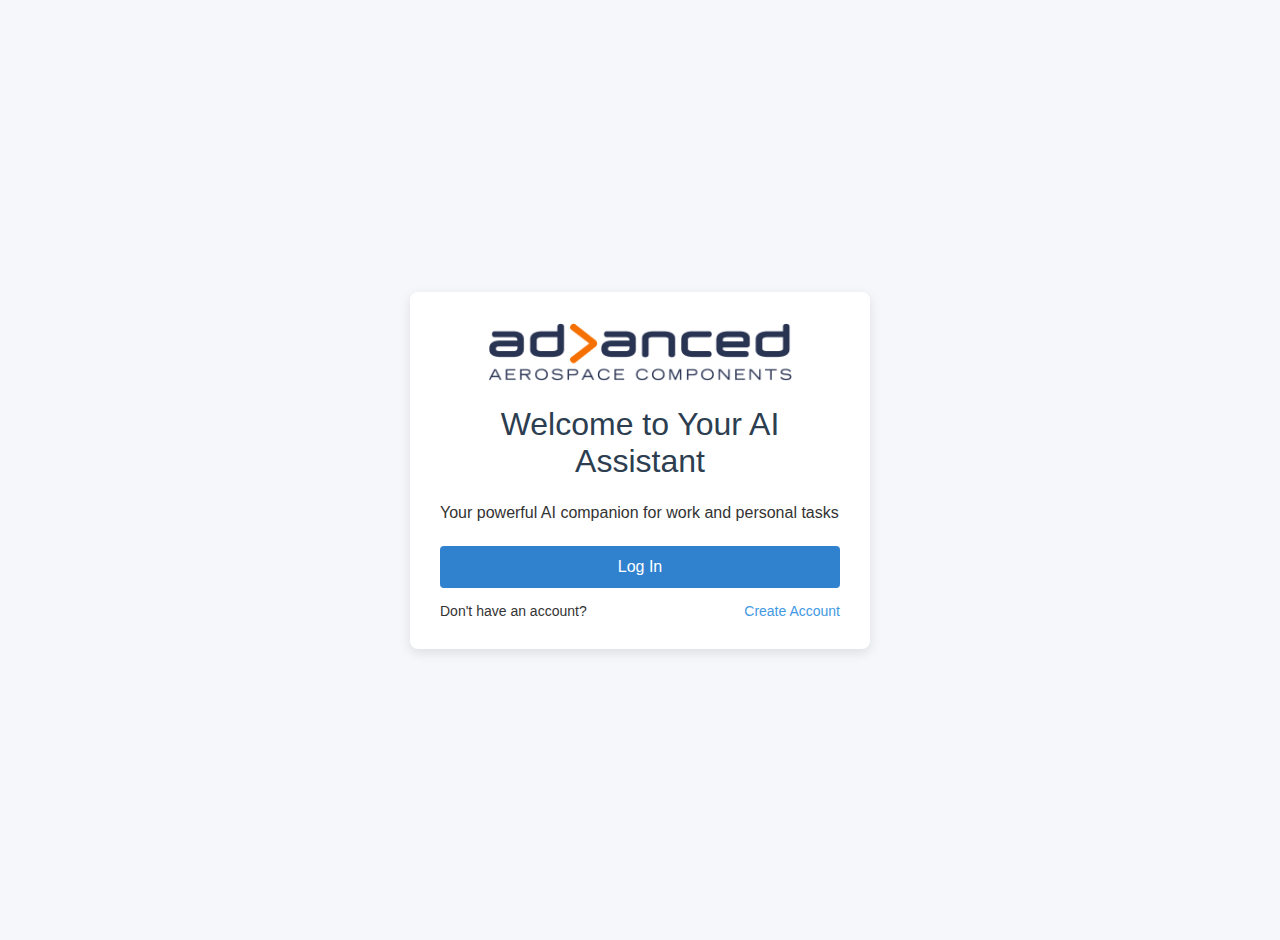
<file: index.html>
<!DOCTYPE html>
<html lang="en">
<head>
    <meta charset="UTF-8">
    <meta name="viewport" content="width=device-width, initial-scale=1.0">
    <title>AI Assistant</title>
    <link rel="stylesheet" href="styles.css">
    <script>
        // Check if user is already logged in
        document.addEventListener('DOMContentLoaded', function() {
            const token = localStorage.getItem('authToken');
            if (token) {
                // Redirect to app.html if already logged in
                window.location.href = 'app.html';
            }
        });
    </script>
</head>
<body>
    <div class="auth-container">
        <div class="auth-box">
            <div class="logo-container">
                <img src="logo.png" alt="Logo" class="logo">
            </div>
            <h1>Welcome to Your AI Assistant</h1>
            <p>Your powerful AI companion for work and personal tasks</p>
            
            <div class="form-actions">
                <a href="login.html" class="button">Log In</a>
            </div>
            
            <div class="form-links" style="text-align: center; margin-top: 15px;">
                <span>Don't have an account?</span>
                <a href="signup.html">Create Account</a>
            </div>
        </div>
    </div>
</body>
</html>
</file>
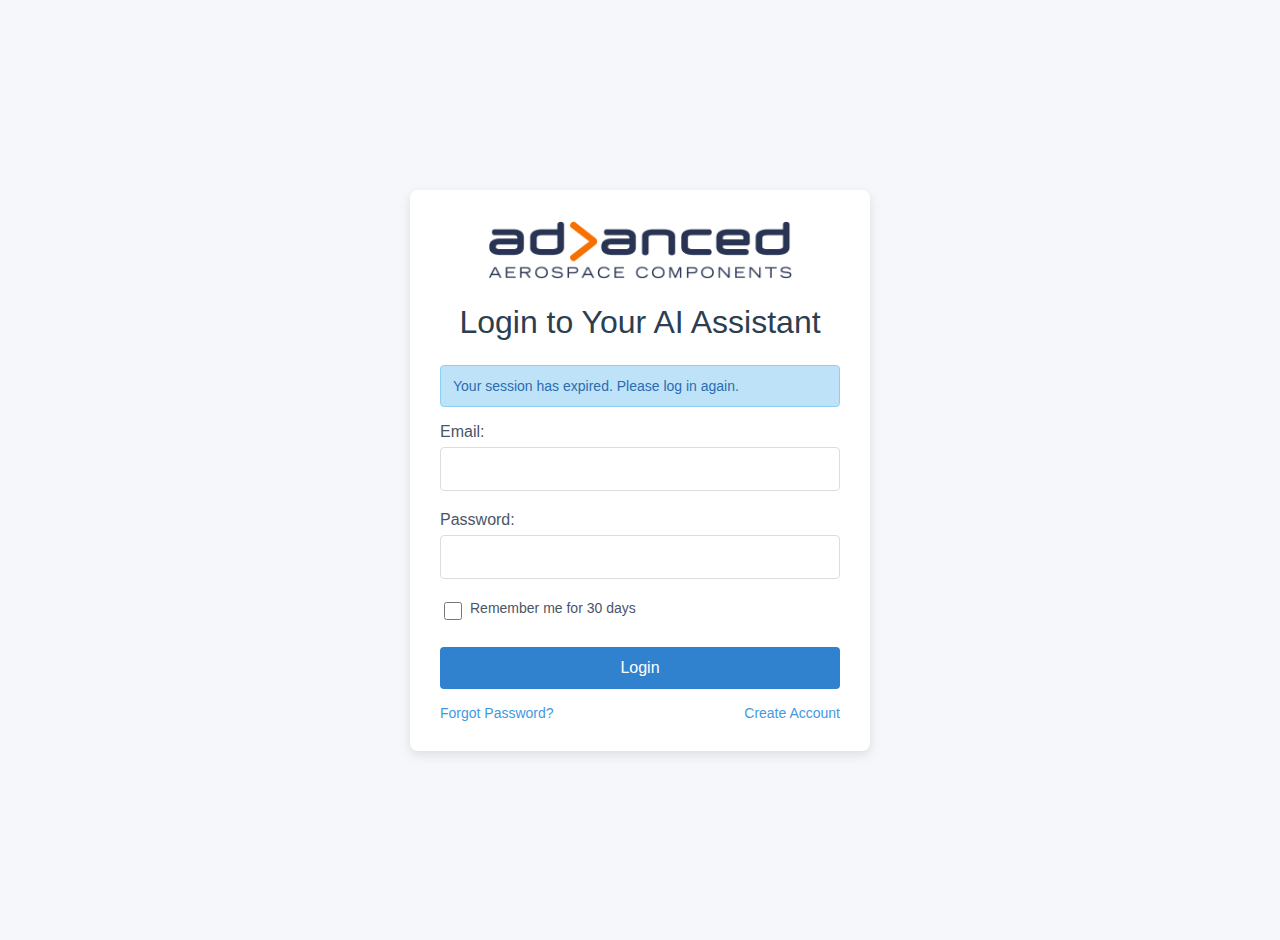
<file: app.html>
<!DOCTYPE html>
<html lang="en">
<head>
    <meta charset="UTF-8">
    <meta name="viewport" content="width=device-width, initial-scale=1.0">
    <title>AI Assistant Dashboard</title>
    <link rel="stylesheet" href="styles.css">
    <style>
        .app-container {
            max-width: 1200px;
            margin: 0 auto;
            padding: 20px;
        }
        
        .app-header {
            display: flex;
            justify-content: space-between;
            align-items: center;
            margin-bottom: 30px;
            padding-bottom: 15px;
            border-bottom: 1px solid #e2e8f0;
        }
        
        .app-title {
            font-size: 24px;
            font-weight: 500;
            display: flex;
            align-items: center;
        }
        
        .app-title .logo {
            height: 40px;
            margin-right: 10px;
        }
        
        .user-info {
            display: flex;
            align-items: center;
        }
        
        .user-email {
            margin-right: 15px;
            font-weight: 500;
        }
        
        .logout-button {
            background-color: #e53e3e;
            padding: 8px 16px;
            font-size: 14px;
        }
        
        .content-area {
            background-color: white;
            padding: 30px;
            border-radius: 8px;
            box-shadow: 0 2px 10px rgba(0,0,0,0.05);
            min-height: 500px;
        }
        
        /* Responsive styles */
        @media (max-width: 768px) {
            .app-header {
                flex-direction: column;
                gap: 15px;
                align-items: flex-start;
            }
            
            .content-area {
                padding: 20px;
            }
        }
        
        @media (max-width: 480px) {
            .app-container {
                padding: 15px;
            }
            
            .app-title {
                font-size: 20px;
            }
            
            .content-area {
                padding: 15px;
            }
        }
        
        /* Dark mode support */
        @media (prefers-color-scheme: dark) {
            .content-area {
                background-color: #2d3748;
                box-shadow: 0 2px 10px rgba(0,0,0,0.2);
            }
            
            .app-header {
                border-bottom-color: #4a5568;
            }
        }
    </style>
</head>
<body>
    <div class="app-container">
        <header class="app-header">
            <div class="app-title">
                <img src="logo.png" alt="Logo" class="logo">
                AI Assistant Dashboard
            </div>
            <div class="user-info">
                <span class="user-email" id="userEmailDisplay">user@example.com</span>
                <button class="logout-button" onclick="handleLogout()">Logout</button>
            </div>
        </header>
        
        <div class="content-area">
            <h2>Welcome to Your AI Assistant</h2>
            <p>Your account is successfully authenticated!</p>
            <p>This is where your main application content will go.</p>
        </div>
    </div>

    <script>
        // Check authentication on page load
        document.addEventListener('DOMContentLoaded', function() {
            const token = localStorage.getItem('authToken');
            const userEmail = localStorage.getItem('userEmail');
            
            if (!token) {
                window.location.href = 'login.html';
                return;
            }
            
            // Display user email
            if (userEmail) {
                document.getElementById('userEmailDisplay').textContent = userEmail;
            }
        });
        
        // Handle logout
        function handleLogout() {
            // Clear all auth data
            localStorage.removeItem('authToken');
            localStorage.removeItem('userEmail');
            localStorage.removeItem('loginTimestamp');
            
            // Also clear any remember me cookie
            document.cookie = 'rememberAuth=; Path=/; Expires=Thu, 01 Jan 1970 00:00:01 GMT;';
            
            // Redirect to login
            window.location.href = 'login.html';
        }
    </script>
    <script src="auth.js"></script>
</body>
</html>
</file>
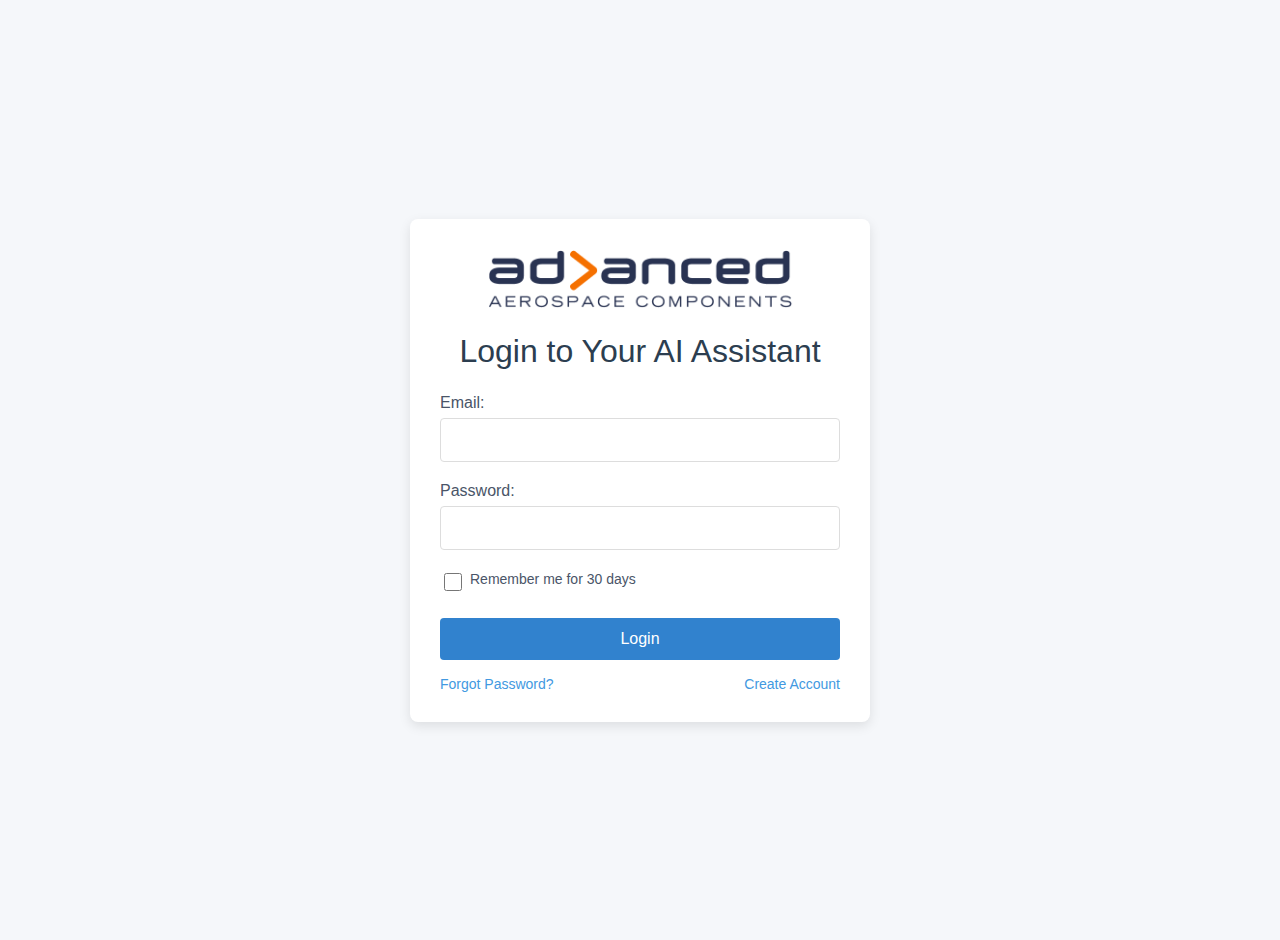
<file: login.html>
<!DOCTYPE html>
<html lang="en">
<head>
    <meta charset="UTF-8">
    <meta name="viewport" content="width=device-width, initial-scale=1.0">
    <title>Login | Your AI Assistant</title>
    <link rel="stylesheet" href="styles.css">
</head>
<body>
    <div class="auth-container">
        <div class="auth-box">
            <div class="logo-container">
                <img src="logo.png" alt="Logo" class="logo">
            </div>
            <h1>Login to Your AI Assistant</h1>
            
            <div id="loginMessage"></div>
            
            <form id="loginForm">
                <div class="form-group">
                    <label for="email">Email:</label>
                    <input type="email" id="email" name="email" required>
                </div>
                
                <div class="form-group">
                    <label for="password">Password:</label>
                    <input type="password" id="password" name="password" required>
                </div>
                
                <div class="form-group remember-me">
                    <input type="checkbox" id="rememberMe" name="rememberMe">
                    <label for="rememberMe" class="checkbox-label">Remember me for 30 days</label>
                </div>
                
                <div class="form-actions">
                    <button type="button" id="loginButton" onclick="handleLogin()">Login</button>
                </div>
                
                <div class="form-links">
                    <a href="reset-password.html">Forgot Password?</a>
                    <a href="signup.html">Create Account</a>
                </div>
            </form>
        </div>
    </div>

    <script src="auth.js"></script>
</body>
</html>
</file>
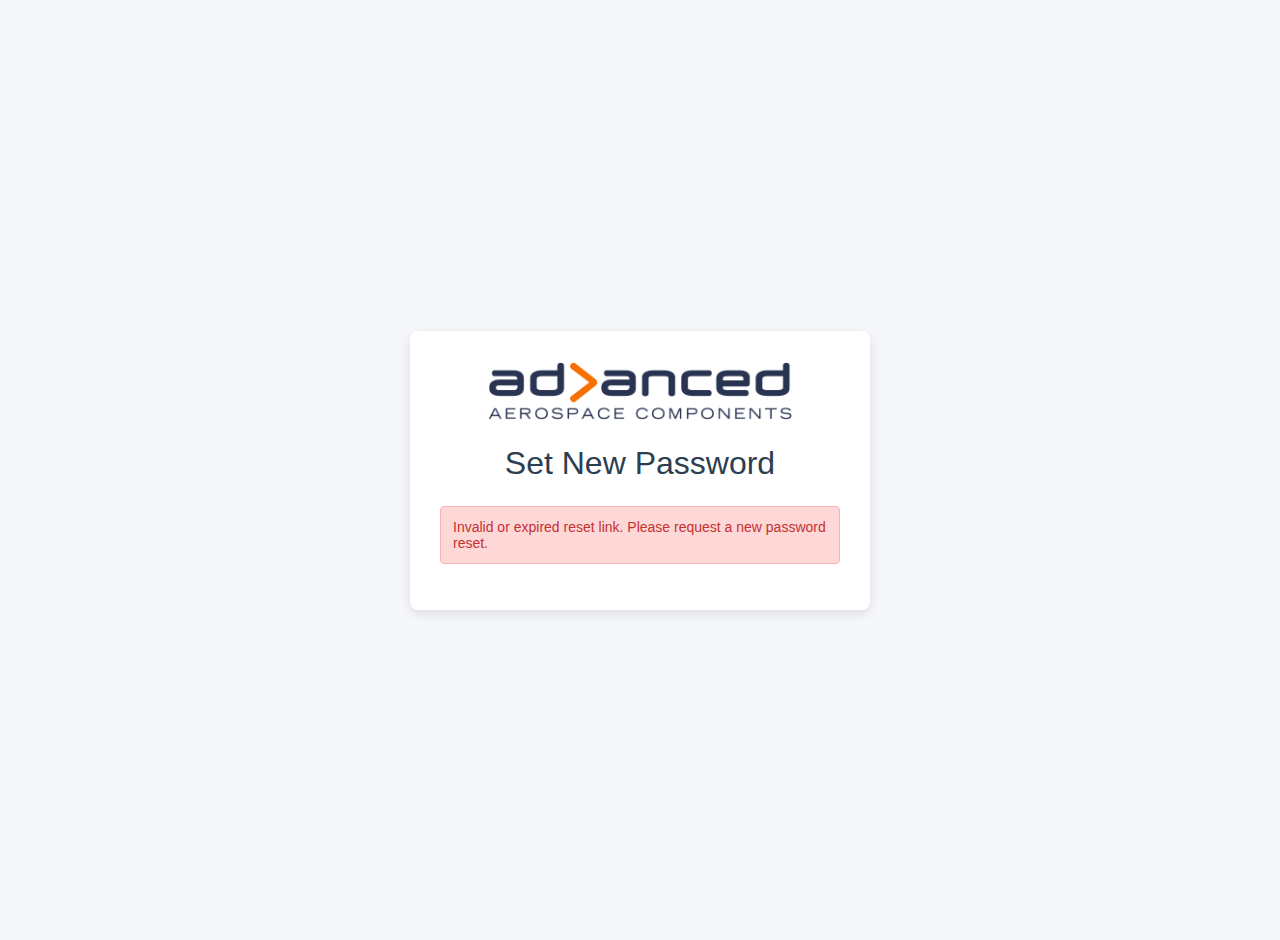
<file: reset-confirm.html>
<!DOCTYPE html>
<html lang="en">
<head>
    <meta charset="UTF-8">
    <meta name="viewport" content="width=device-width, initial-scale=1.0">
    <title>Set New Password | Your AI Assistant</title>
    <link rel="stylesheet" href="styles.css">
</head>
<body>
    <div class="auth-container">
        <div class="auth-box">
            <div class="logo-container">
                <img src="logo.png" alt="Logo" class="logo">
            </div>
            <h1>Set New Password</h1>
            
            <div id="resetConfirmMessage"></div>
            
            <!-- New Password Form -->
            <form id="resetConfirmForm">
                <div class="form-group">
                    <label for="newPassword">New Password:</label>
                    <input type="password" id="newPassword" name="newPassword" required>
                </div>
                
                <div class="form-group">
                    <label for="confirmPassword">Confirm Password:</label>
                    <input type="password" id="confirmPassword" name="confirmPassword" required>
                </div>
                
                <div class="form-actions">
                    <button type="button" id="resetConfirmButton" onclick="handleResetConfirmation()">
                        Set New Password
                    </button>
                </div>
            </form>
            
            <!-- Success Message (shown after password change) -->
            <div id="confirmSuccessSection" style="display: none;">
                <div class="success-message">
                    <p>Your password has been successfully reset!</p>
                </div>
                
                <div class="form-actions" style="margin-top: 20px;">
                    <a href="login.html" class="button">Log In with New Password</a>
                </div>
            </div>
        </div>
    </div>

    <script src="auth.js"></script>
    <script>
        // Parse token from URL on page load
        document.addEventListener('DOMContentLoaded', function() {
            // Get token from URL query string
            const urlParams = new URLSearchParams(window.location.search);
            const token = urlParams.get('token');
            const email = urlParams.get('email');
            
            if (!token || !email) {
                // No token or email found, show error
                showMessage('resetConfirmMessage', 'Invalid or expired reset link. Please request a new password reset.', 'error');
                document.getElementById('resetConfirmForm').style.display = 'none';
            } else {
                // Store token and email for form submission
                localStorage.setItem('resetToken', token);
                localStorage.setItem('resetEmail', email);
            }
        });
    </script>
</body>
</html>
</file>
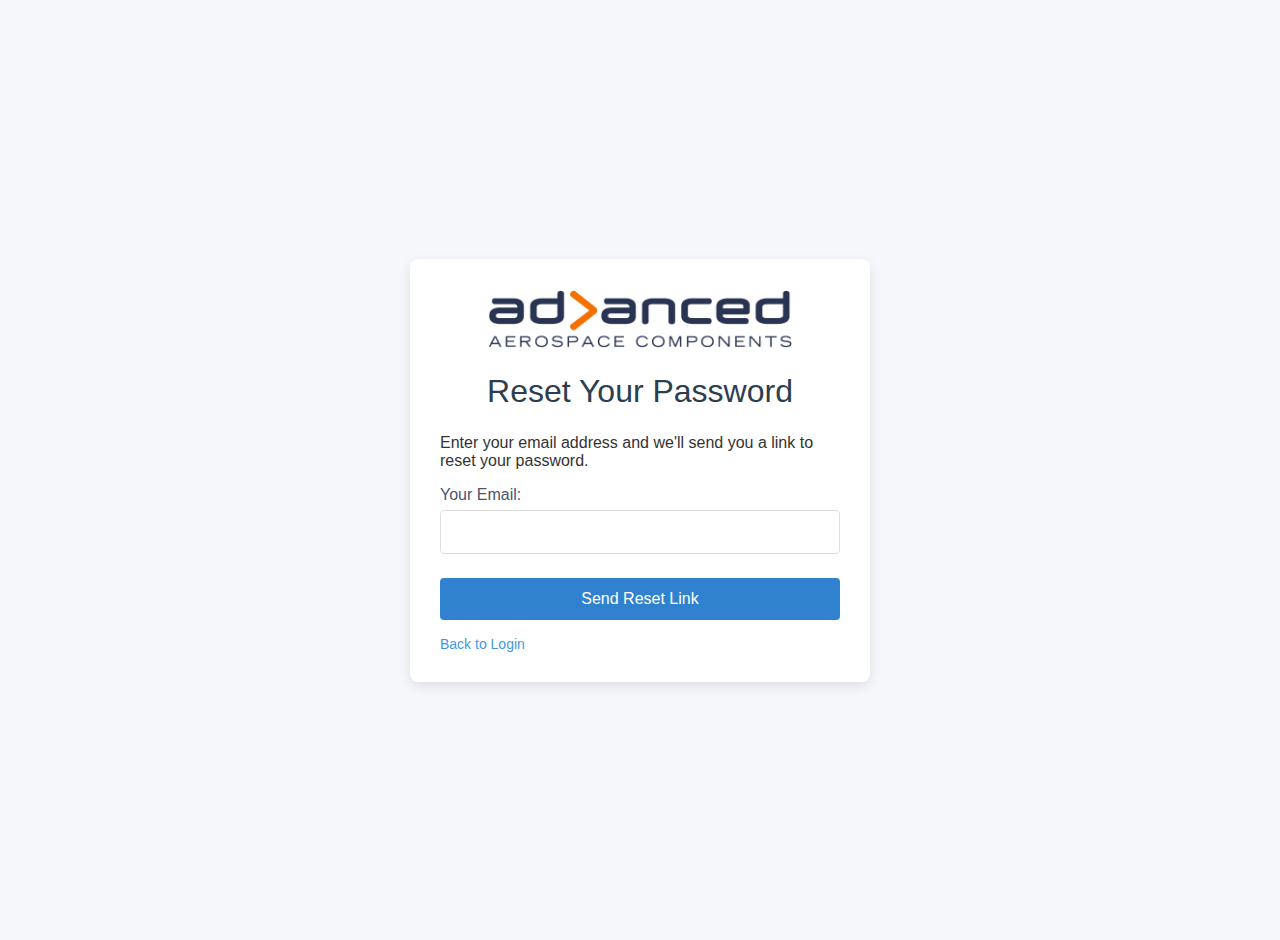
<file: reset-password.html>
<!DOCTYPE html>
<html lang="en">
<head>
    <meta charset="UTF-8">
    <meta name="viewport" content="width=device-width, initial-scale=1.0">
    <title>Reset Password | Your AI Assistant</title>
    <link rel="stylesheet" href="styles.css">
</head>
<body>
    <div class="auth-container">
        <div class="auth-box">
            <div class="logo-container">
                <img src="logo.png" alt="Logo" class="logo">
            </div>
            <h1>Reset Your Password</h1>
            
            <div id="resetMessage"></div>
            
            <!-- Request Password Reset Form -->
            <form id="resetRequestForm">
                <p>Enter your email address and we'll send you a link to reset your password.</p>
                
                <div class="form-group">
                    <label for="resetEmail">Your Email:</label>
                    <input type="email" id="resetEmail" name="resetEmail" required>
                </div>
                
                <div class="form-actions">
                    <button type="button" id="resetRequestButton" onclick="handleResetRequest()">
                        Send Reset Link
                    </button>
                </div>
                
                <div class="form-links">
                    <a href="login.html">Back to Login</a>
                </div>
            </form>
            
            <!-- Success Message (shown after form submission) -->
            <div id="resetSuccessSection" style="display: none;">
                <div class="success-message">
                    <p>Reset link sent! Please check your email.</p>
                    <p>Follow the link in your email to reset your password. The link will expire in 15 minutes.</p>
                </div>
                
                <div class="form-actions" style="margin-top: 20px;">
                    <a href="login.html" class="button">Return to Login</a>
                </div>
            </div>
        </div>
    </div>

    <script src="auth.js"></script>
</body>
</html>
</file>
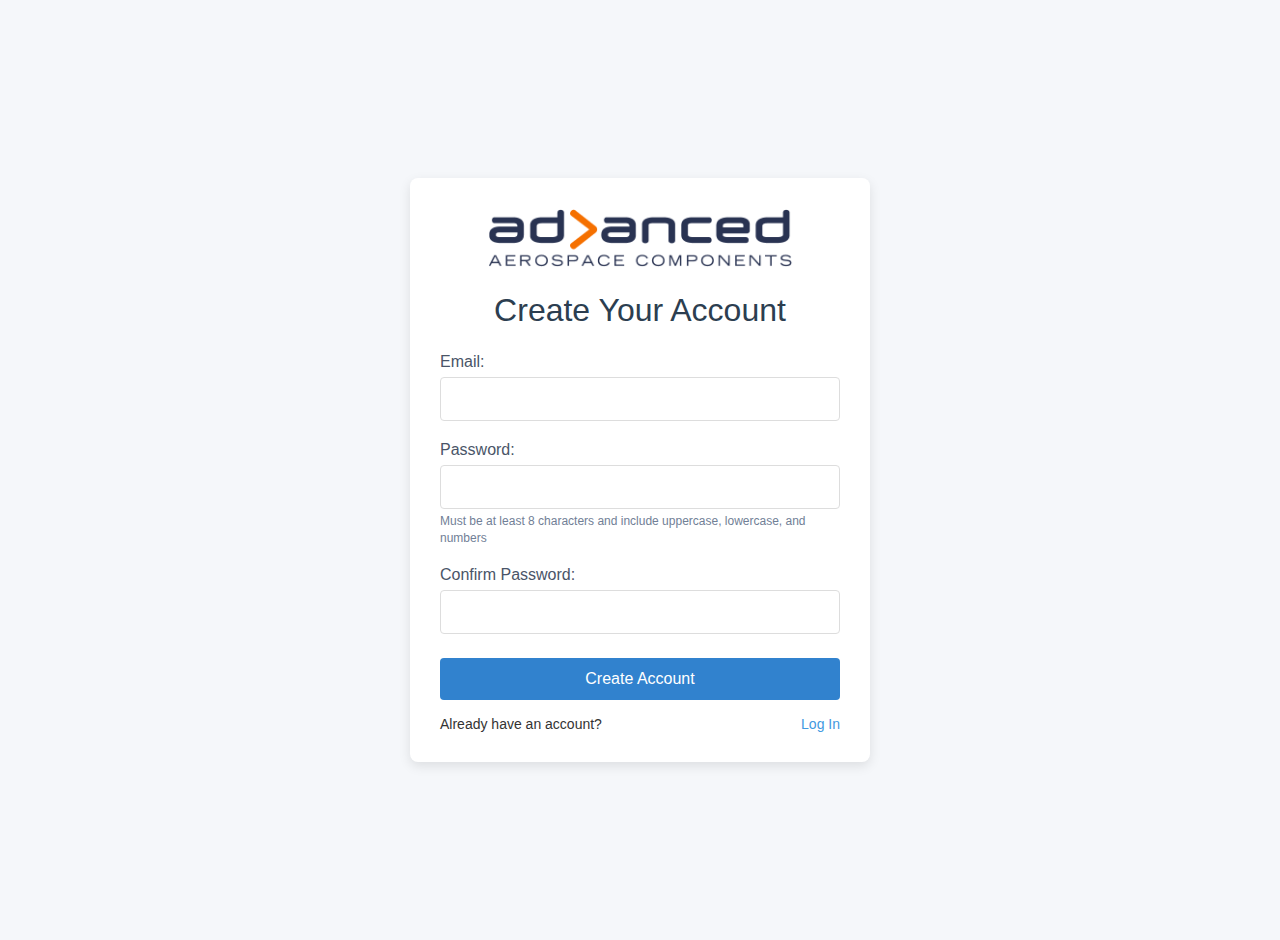
<file: signup.html>
<!DOCTYPE html>
<html lang="en">
<head>
    <meta charset="UTF-8">
    <meta name="viewport" content="width=device-width, initial-scale=1.0">
    <title>Sign Up | Your AI Assistant</title>
    <link rel="stylesheet" href="styles.css">
</head>
<body>
    <div class="auth-container">
        <div class="auth-box">
            <div class="logo-container">
                <img src="logo.png" alt="Logo" class="logo">
            </div>
            <h1>Create Your Account</h1>
            
            <div id="signupMessage"></div>
            
            <form id="signupForm">
                <div class="form-group">
                    <label for="signupEmail">Email:</label>
                    <input type="email" id="signupEmail" name="email" required>
                </div>
                
                <div class="form-group">
                    <label for="signupPassword">Password:</label>
                    <input type="password" id="signupPassword" name="password" required>
                    <div class="password-requirements">
                        Must be at least 8 characters and include uppercase, lowercase, and numbers
                    </div>
                </div>
                
                <div class="form-group">
                    <label for="confirmPassword">Confirm Password:</label>
                    <input type="password" id="confirmPassword" name="confirmPassword" required>
                </div>
                
                <div class="form-actions">
                    <button type="button" id="signupButton" onclick="handleSignup()">Create Account</button>
                </div>
                
                <div class="form-links">
                    <span>Already have an account?</span>
                    <a href="login.html">Log In</a>
                </div>
            </form>
            
            <!-- Success Message (shown after successful signup) -->
            <div id="signupSuccessSection" style="display: none;">
                <div class="success-message">
                    <p>Your account has been created successfully!</p>
                    <p>Please check your email for a verification link to activate your account.</p>
                </div>
                
                <div class="form-actions" style="margin-top: 20px;">
                    <a href="login.html" class="button">Go to Login</a>
                </div>
            </div>
        </div>
    </div>

    <script src="auth.js"></script>
</body>
</html>
</file>
<file: styles.css>
/* Basic Styles */
body {
    font-family: 'Segoe UI', Tahoma, Geneva, Verdana, sans-serif;
    background-color: #f5f7fa;
    margin: 0;
    padding: 0;
    color: #333;
}

.auth-container {
    display: flex;
    justify-content: center;
    align-items: center;
    min-height: 100vh;
    padding: 20px;
}

.auth-box {
    background-color: white;
    padding: 30px;
    border-radius: 8px;
    box-shadow: 0 4px 12px rgba(0,0,0,0.1);
    width: 100%;
    max-width: 400px;
}

/* Logo Styling */
.logo-container {
    text-align: center;
    margin-bottom: 20px;
}

.logo {
    height: 60px;
    max-width: 100%;
}

h1 {
    margin-top: 0;
    color: #2c3e50;
    text-align: center;
    margin-bottom: 24px;
    font-weight: 500;
}

/* Form Styles */
.form-group {
    margin-bottom: 20px;
}

label {
    display: block;
    margin-bottom: 6px;
    font-weight: 500;
    color: #4a5568;
}

input[type="email"],
input[type="password"],
input[type="text"] {
    width: 100%;
    padding: 12px;
    border: 1px solid #ddd;
    border-radius: 4px;
    font-size: 16px;
    transition: border-color 0.3s;
    box-sizing: border-box;
}

input:focus {
    border-color: #4299e1;
    outline: none;
    box-shadow: 0 0 0 3px rgba(66, 153, 225, 0.2);
}

/* Password requirements text */
.password-requirements {
    font-size: 12px;
    color: #718096;
    margin-top: 4px;
    line-height: 1.4;
}

/* Remember Me checkbox styling */
.remember-me {
    display: flex;
    align-items: center;
    margin-bottom: 15px;
}

.remember-me input[type="checkbox"] {
    margin-right: 8px;
    width: 18px;
    height: 18px;
}

.checkbox-label {
    display: inline;
    font-weight: normal;
    font-size: 14px;
}

.form-actions {
    margin-top: 24px;
}

button, .button {
    background-color: #3182ce;
    color: white;
    border: none;
    padding: 12px 16px;
    width: 100%;
    border-radius: 4px;
    font-size: 16px;
    cursor: pointer;
    transition: background-color 0.3s;
    display: inline-block;
    text-align: center;
    text-decoration: none;
    box-sizing: border-box;
}

button:hover, .button:hover {
    background-color: #2b6cb0;
}

button:disabled {
    background-color: #a0aec0;
    cursor: not-allowed;
}

.form-links {
    display: flex;
    justify-content: space-between;
    margin-top: 16px;
    font-size: 14px;
}

.form-links a {
    color: #4299e1;
    text-decoration: none;
}

.form-links a:hover {
    text-decoration: underline;
}

/* Message Styles */
.success-message, .error-message, .info-message {
    padding: 12px;
    border-radius: 4px;
    margin-bottom: 16px;
    font-size: 14px;
}

.success-message {
    background-color: #c6f6d5;
    color: #2f855a;
    border: 1px solid #9ae6b4;
}

.error-message {
    background-color: #fed7d7;
    color: #c53030;
    border: 1px solid #feb2b2;
}

.info-message {
    background-color: #bee3f8;
    color: #2b6cb0;
    border: 1px solid #90cdf4;
}

/* Loading Spinner */
.spinner {
    display: inline-block;
    width: 16px;
    height: 16px;
    border: 2px solid rgba(255,255,255,0.3);
    border-radius: 50%;
    border-top-color: #fff;
    animation: spin 1s ease-in-out infinite;
    margin-right: 8px;
}

@keyframes spin {
    to { transform: rotate(360deg); }
}

/* Responsive adjustments */
@media (max-width: 480px) {
    .auth-box {
        padding: 20px;
        margin: 0 15px;
        width: 100%;
    }
    
    button, .button {
        padding: 12px 14px;
        font-size: 15px;
    }
    
    h1 {
        font-size: 22px;
    }
    
    .form-group {
        margin-bottom: 16px;
    }
    
    input[type="email"],
    input[type="password"],
    input[type="text"] {
        padding: 10px;
        font-size: 15px;
    }
    
    .form-links {
        flex-direction: column;
        gap: 10px;
        align-items: center;
    }
    
    .logo {
        height: 50px;
    }
}

/* Dark Mode Support */
@media (prefers-color-scheme: dark) {
    body {
        background-color: #1a202c;
        color: #e2e8f0;
    }
    
    .auth-box {
        background-color: #2d3748;
        box-shadow: 0 4px 12px rgba(0,0,0,0.3);
    }
    
    h1 {
        color: #e2e8f0;
    }
    
    label {
        color: #cbd5e0;
    }
    
    .password-requirements {
        color: #a0aec0;
    }
    
    input[type="email"],
    input[type="password"],
    input[type="text"] {
        background-color: #4a5568;
        border-color: #2d3748;
        color: #e2e8f0;
    }
    
    input:focus {
        border-color: #4299e1;
    }
    
    .form-links a {
        color: #63b3ed;
    }
}
</file>
